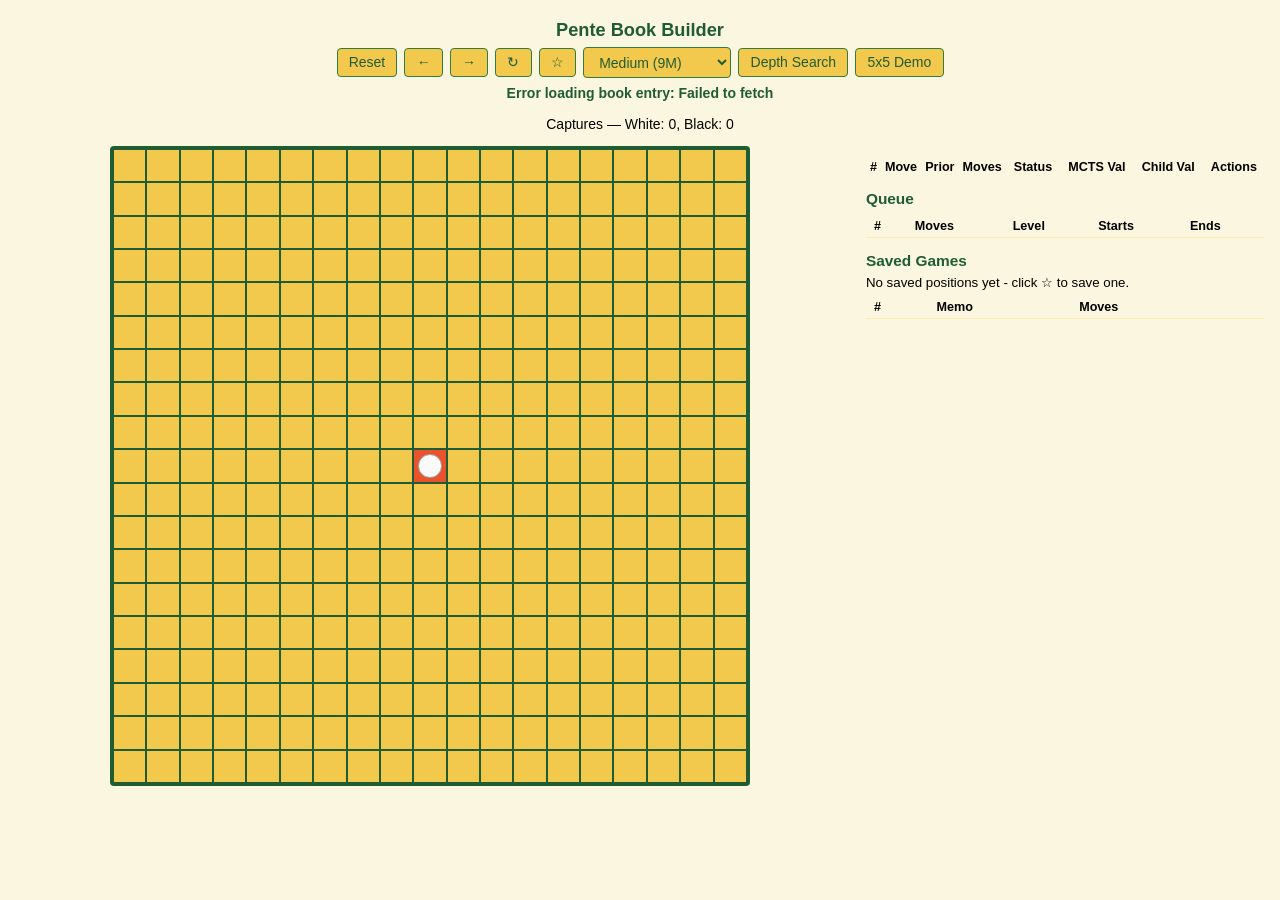
<file: docs/index.html>
<!DOCTYPE html>
<html lang="en">
<head>
<meta charset="UTF-8">
<meta name="viewport" content="width=device-width, initial-scale=1">
<title>Pente Opening Book Builder</title>
<link rel="stylesheet" href="css/style.css">
</head>
<body class="book-page">
<h1>Pente Book Builder</h1>

<div id="toolbar">
  <button id="reset">Reset</button>
  <button id="undo" title="Undo">←</button>
  <button id="redo" title="Redo">→</button>
  <button id="refresh" title="Refresh">↻</button>
  <button id="star-btn" title="Save this position">☆</button>
  <select id="level" title="Search level for newly-queued evaluations">
    <option value="VERY_FAST">Very Fast</option>
    <option value="FAST">Fast</option>
    <option value="MEDIUM" selected>Medium</option>
    <option value="DEEP">Deep</option>
    <option value="MAX">Max</option>
  </select>
  <button id="depth-search-btn" title="Queue a job that finds and expands the deepest, most-promising not-yet-searched position down the current best line from here - click again to queue another, one level further">Depth Search</button>
  <a id="nav-5x5" href="5x5.html">5x5 Demo</a>
  <span id="queue-count" title="Evaluation jobs dispatched but not yet finished" hidden></span>
</div>

<div id="status"></div>
<div id="captures"></div>

<div id="layout">
  <div id="board"></div>

  <div id="table-column">
    <div id="moves-wrap">
      <table id="moves-table">
        <thead>
          <tr><th>#</th><th>Move</th><th>Prior</th><th>Moves</th><th>Status</th><th>MCTS Val</th><th>Child Val</th><th>Actions</th></tr>
        </thead>
        <tbody></tbody>
      </table>
    </div>

    <div id="queue-panel">
      <h2>Queue</h2>
      <div id="queue-summary"></div>
      <table id="queue-table">
        <thead>
          <tr><th>#</th><th>Moves</th><th>Level</th><th>Starts</th><th>Ends</th></tr>
        </thead>
        <tbody></tbody>
      </table>
    </div>

    <div id="saved-panel">
      <h2>Saved Games</h2>
      <div id="saved-summary"></div>
      <table id="saved-table">
        <thead>
          <tr><th>#</th><th>Memo</th><th>Moves</th><th></th></tr>
        </thead>
        <tbody></tbody>
      </table>
    </div>
  </div>
</div>

<script src="wasm/pente.js"></script>
<script src="js/book.js"></script>
</body>
</html>
</file>
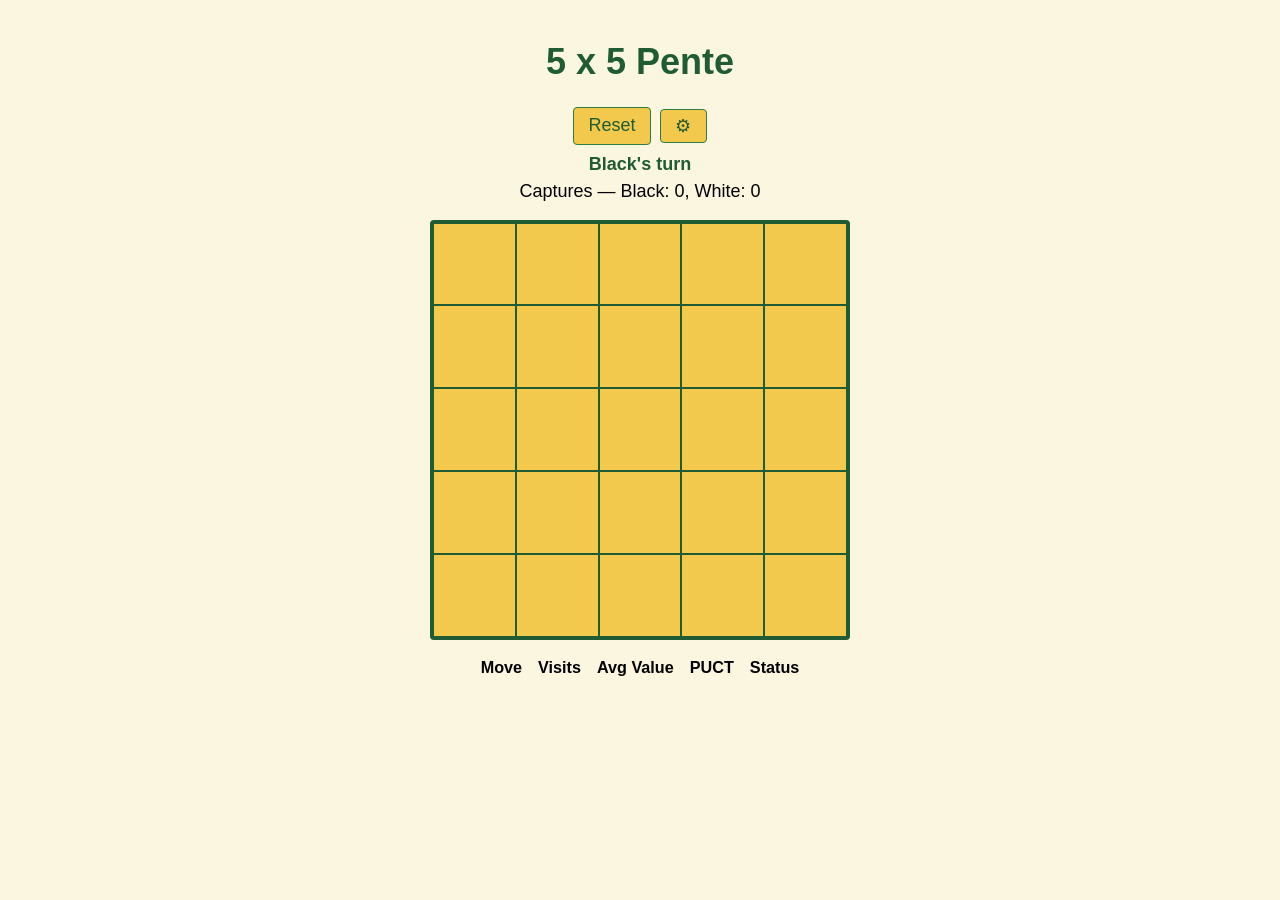
<file: web/index.html>
<!DOCTYPE html>
<html lang="en">
<head>
<meta charset="UTF-8">
<meta name="viewport" content="width=device-width, initial-scale=1">
<title>5 x 5 Pente</title>
<link rel="stylesheet" href="css/style.css">
</head>
<body>
<h1>5 x 5 Pente</h1>

<div id="toolbar">
  <button id="reset">Reset</button>
  <button id="settings-btn" aria-label="Settings" title="Settings">⚙</button>
</div>

<div id="settings-dialog">
<div id="settings-content">
  <h2>Settings</h2>

  <div class="settings-group">
    <div class="settings-label">Mode</div>
    <label><input type="radio" name="mode" value="pvp"> Player vs Player</label>
    <label><input type="radio" name="mode" value="ai" checked> Player vs AI</label>
  </div>

  <div class="settings-group">
    <div class="settings-label">Effort</div>
    <label><input type="radio" name="effort" value="low"> <span>Low</span></label>
    <label><input type="radio" name="effort" value="medium"> <span>Medium</span></label>
    <label><input type="radio" name="effort" value="high" checked> <span>High</span></label>
  </div>

  <button id="settings-close">Close</button>
</div>
</div>

<div id="status"></div>
<div id="captures"></div>

<div id="board"></div>

<div id="top-moves-wrap">
<table id="top-moves">
  <thead>
    <tr><th>Move</th><th>Visits</th><th>Avg Value</th><th>PUCT</th><th>Status</th></tr>
  </thead>
  <tbody></tbody>
</table>
</div>

<script src="wasm/pente.js"></script>
<script src="js/app.js"></script>
</body>
</html>
</file>
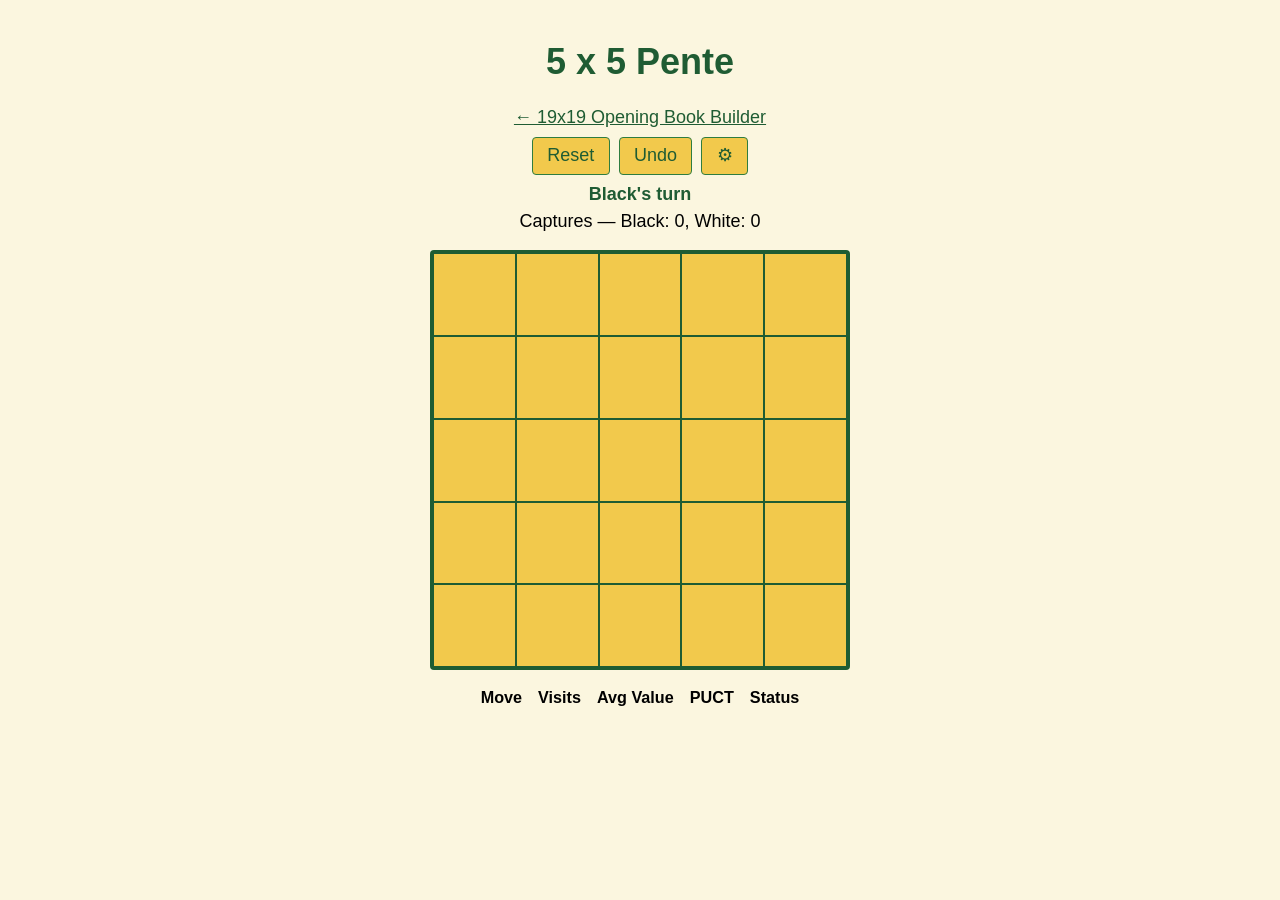
<file: docs/5x5.html>
<!DOCTYPE html>
<html lang="en">
<head>
<meta charset="UTF-8">
<meta name="viewport" content="width=device-width, initial-scale=1">
<title>5 x 5 Pente</title>
<link rel="stylesheet" href="css/style.css">
</head>
<body>
<h1>5 x 5 Pente</h1>
<div id="nav"><a href="index.html">← 19x19 Opening Book Builder</a></div>

<div id="toolbar">
  <button id="reset">Reset</button>
  <button id="undo">Undo</button>
  <button id="settings-btn" aria-label="Settings" title="Settings">⚙</button>
</div>

<div id="settings-dialog">
<div id="settings-content">
  <h2>Settings</h2>

  <div class="settings-group">
    <div class="settings-label">Mode</div>
    <label><input type="radio" name="mode" value="pvp"> Player vs Player</label>
    <label><input type="radio" name="mode" value="ai" checked> Player vs AI</label>
  </div>

  <div class="settings-group">
    <div class="settings-label">Effort</div>
    <label><input type="radio" name="effort" value="low"> <span>Low</span></label>
    <label><input type="radio" name="effort" value="medium"> <span>Medium</span></label>
    <label><input type="radio" name="effort" value="high" checked> <span>High</span></label>
  </div>

  <button id="settings-close">Close</button>
</div>
</div>

<div id="status"></div>
<div id="captures"></div>

<div id="board"></div>

<div id="top-moves-wrap">
<table id="top-moves">
  <thead>
    <tr><th>Move</th><th>Visits</th><th>Avg Value</th><th>PUCT</th><th>Status</th></tr>
  </thead>
  <tbody></tbody>
</table>
</div>

<script src="wasm/pente.js"></script>
<script src="js/app.js"></script>
</body>
</html>
</file>
<file: docs/css/style.css>
* {
  box-sizing: border-box;
}

:root {
  --green-dark: #1f5c33;
  --green: #2f7d40;
  --yellow: #f2c94c;
  --yellow-light: #fdeeb0;
  --yellow-pale: #fbf6df;
  --last-move: #e8532b;
}

body {
  font-family: sans-serif;
  text-align: center;
  background: var(--yellow-pale);
  font-size: 18px;
  padding: 0.5em;
}

h1 {
  color: var(--green-dark);
}

#toolbar {
  margin-bottom: 0.5em;
  display: flex;
  flex-wrap: wrap;
  justify-content: center;
  align-items: center;
  gap: 0.5em;
}

#toolbar button,
#toolbar select,
#toolbar a {
  font-size: 1em;
  padding: 0.4em 0.8em;
  background: var(--yellow);
  color: var(--green-dark);
  border: 1px solid var(--green);
  border-radius: 4px;
  cursor: pointer;
  text-decoration: none;
  display: inline-block;
  line-height: 1.2;
}

/* Evaluation jobs dispatched but not yet finished (see book.js's loadQueue) -
   a plain badge, not a button: nothing to click, just a live count. */
#queue-count {
  font-size: 0.85em;
  padding: 0.4em 0.8em;
  background: var(--green-dark);
  color: #fff;
  border-radius: 999px;
  line-height: 1.2;
}

#settings-btn {
  font-size: 1.2em;
  padding: 0.3em 0.6em;
  line-height: 1;
}

#settings-dialog {
  display: none;
  position: fixed;
  inset: 0;
  background: rgba(0, 0, 0, 0.4);
  align-items: center;
  justify-content: center;
  z-index: 10;
}

#settings-dialog.open {
  display: flex;
}

#settings-content {
  border: 2px solid var(--green);
  border-radius: 8px;
  padding: 1em 1.5em;
  background: var(--yellow-pale);
}

#settings-content h2 {
  margin-top: 0;
  color: var(--green-dark);
}

.settings-group {
  display: flex;
  flex-direction: column;
  align-items: flex-start;
  gap: 0.3em;
  margin-bottom: 1em;
}

.settings-label {
  font-weight: bold;
  color: var(--green-dark);
  margin-bottom: 0.2em;
}

.settings-group label {
  white-space: nowrap;
}

#settings-close {
  background: var(--green);
  color: #fff;
  border: none;
  border-radius: 4px;
  padding: 0.4em 0.8em;
  cursor: pointer;
}

#status {
  font-weight: bold;
  min-height: 1.5em;
  color: var(--green-dark);
}

#captures {
  margin-bottom: 1em;
}

#top-moves-wrap {
  overflow-x: auto;
  max-width: 100%;
}

#top-moves {
  margin: 1em auto 0;
  border-collapse: collapse;
  font-size: 0.9em;
}

#top-moves th, #top-moves td {
  padding: 2px 8px;
  text-align: right;
}

#top-moves th:first-child, #top-moves td:first-child {
  text-align: left;
}

#board {
  display: grid;
  grid-template-columns: repeat(var(--board-size, 5), 1fr);
  grid-template-rows: repeat(var(--board-size, 5), 1fr);
  gap: 2px;
  background: var(--green-dark);
  padding: 4px;
  border-radius: 4px;
  width: min(92vw, 420px);
  aspect-ratio: 1;
  margin: 0 auto;
}

.cell {
  background: var(--yellow);
  display: flex;
  align-items: center;
  justify-content: center;
  cursor: pointer;
  position: relative;
}

/* Move-coordinate tooltip, CSS-driven rather than a plain `title` attribute
   (see book.js's buildBoard) so it appears the instant the cursor enters the
   cell - a native `title` tooltip has a built-in OS/browser delay. */
.cell[data-tooltip]:hover::after {
  content: attr(data-tooltip);
  position: absolute;
  bottom: 100%;
  left: 50%;
  transform: translateX(-50%);
  margin-bottom: 4px;
  padding: 2px 6px;
  background: var(--green-dark);
  color: #fff;
  font-size: 0.7em;
  white-space: nowrap;
  border-radius: 3px;
  pointer-events: none;
  z-index: 10;
}

.cell.top-move {
  background: var(--yellow-light);
}

/* The AI's most recently played move: the tile underneath the stone is
   marked with a distinct color so it stands out from the top-move overlay. */
.cell.last-ai-move {
  background: var(--last-move);
}

.cell.occupied {
  cursor: default;
}

.stone {
  width: 75%;
  height: 75%;
  border-radius: 50%;
}

.stone.black {
  background: #222;
}

.stone.white {
  background: #fafafa;
  border: 1px solid #999;
}

/* --- 19x19 opening book builder (index.html / js/book.js) --- */

#nav {
  margin-bottom: 0.5em;
}

#nav a {
  color: var(--green-dark);
}

/* More compact overall than the 5x5 page - this one has a wide board, a
   toolbar and a full moves table to fit on the same (ideally phone-sized)
   screen, so it can't afford the 5x5 page's larger default text. */
body.book-page {
  font-size: 14px;
}

body.book-page h1 {
  font-size: 1.3em;
  margin: 0.3em 0;
  white-space: nowrap;
}

/* The 5x5 page keeps #board's default (smaller) width; only the book builder
   needs the wider board for 19x19. */
body.book-page #board {
  width: min(94vw, 640px);
}

/* A bit more than 1 line - the book-job suffix (see book.js's renderStatus)
   is short now but its Re-run button can still wrap onto its own line on a
   narrow phone screen, and it's cleared to a shorter "loading…" placeholder
   on every move while the book entry refetches; reserving only the default
   1 line's height (still used by the 5x5 page's own shorter status text)
   let that wrap toggle on and off each time, shoving the board below up
   and down. */
body.book-page #status {
  min-height: 2.2em;
}

.cell.last-move {
  background: var(--last-move);
}

/* Hovering a move's link in the table (see renderMovesTable) highlights its
   cell here. `outline` rather than `box-shadow` - renderBoard sets an inline
   box-shadow of its own for prior-based darkening, and an inline style
   always wins over a class's box-shadow rule, which would otherwise hide
   this on exactly the moves most worth highlighting. */
.cell.hovered {
  outline: 3px solid var(--last-move);
  outline-offset: -3px;
}

#layout {
  display: flex;
  flex-wrap: wrap;
  justify-content: center;
  align-items: flex-start;
  gap: 1.5em;
}

/* Groups the moves table with the queue panel (see index.html) so the panel
   sits right under the table - in the same column, on a wide screen where
   #layout puts this column next to the board rather than stacking under it. */
#table-column {
  min-width: 0; /* lets #moves-wrap's overflow-x:auto still work as a flex child */
}

/* A book candidate move, drawn on an empty cell: faint until it's been
   expanded (or queued this session), then shown solid but still lighter
   than an actual stone so it stays distinguishable from real play. */
.stone.ghost {
  opacity: 0.35;
  display: flex;
  align-items: center;
  justify-content: center;
  font-size: 0.6em;
  font-weight: bold;
  color: #fff;
  cursor: pointer;
}

.stone.ghost.white {
  color: #222;
}

.stone.ghost.expanded {
  opacity: 0.65;
}

#moves-wrap {
  overflow-x: auto;
  overflow-y: auto;
  max-width: 100%;
  max-height: 40vh; /* scrolls internally instead of pushing the board off-screen */
}

/* On a wide-enough screen, #layout (flex-wrap) lays the board and table side
   by side instead of stacking them, so there's no board-below-the-fold risk
   to size against - the 40vh mobile cap just cuts the table short there for
   no reason. */
@media (min-width: 1024px) {
  #moves-wrap {
    max-height: 80vh;
  }
}

#moves-table {
  margin: 1em auto 0;
  border-collapse: collapse;
  font-size: 0.9em;
}

#moves-table th, #moves-table td {
  padding: 2px 8px;
  text-align: right;
}

#moves-table th:nth-child(2), #moves-table td:nth-child(2) {
  text-align: left;
}

/* #, Move, Prior, Moves: always short, predictable content (a row index, a
   2-3 char move label, a decimal, a small count) - tighten their padding
   and stop them wrapping so they stay compact, leaving more room for the
   wider Status/MCTS Val/Child Val/Actions columns on a narrow screen. */
#moves-table th:nth-child(-n + 4), #moves-table td:nth-child(-n + 4) {
  padding-left: 4px;
  padding-right: 4px;
  white-space: nowrap;
}

/* Plays the move (see book.js's playMove) - styled like the rest of the
   page's controls rather than a default blue underlined link. Not scoped to
   #moves-table: the queue panel's own move-sequence links (see renderQueue)
   reuse this class too. */
a.move-link {
  color: var(--green-dark);
  text-decoration: none;
  font-weight: bold;
}

a.move-link:hover {
  text-decoration: underline;
}

/* Not scoped to #moves-table: renderStatus's own Deepen button (for the
   current position, not one of its candidate moves) reuses this class too. */
button.queue-btn {
  font-size: 0.85em;
  padding: 0.15em 0.6em;
  background: var(--yellow);
  color: var(--green-dark);
  border: 1px solid var(--green);
  border-radius: 4px;
  cursor: pointer;
}

#moves-table button.remove-btn {
  font-size: 0.9em;
  padding: 0.1em 0.4em;
  background: none;
  border: 1px solid transparent;
  border-radius: 4px;
  cursor: pointer;
}

#moves-table button.remove-btn:hover {
  border-color: var(--last-move);
}

/* --- Queue and Saved Games panels (see book.js's loadQueue/renderQueue and
   renderSavedGames) - same layout, so styled together. --- */

#queue-panel,
#saved-panel {
  margin: 1em 0;
  text-align: left;
}

#queue-panel h2,
#saved-panel h2 {
  color: var(--green-dark);
  font-size: 1.1em;
  margin: 0 0 0.3em;
}

#queue-summary,
#saved-summary {
  margin-bottom: 0.5em;
  font-size: 0.95em;
}

#queue-table,
#saved-table {
  width: 100%;
  border-collapse: collapse;
  font-size: 0.9em;
}

#queue-table th,
#queue-table td,
#saved-table th,
#saved-table td {
  padding: 4px 8px;
  text-align: left;
  border-bottom: 1px solid var(--yellow-light);
}

/* Moves column: a long game's move list can run much longer than the rest
   of the row - cap it and wrap (at the natural space-separated word breaks,
   not mid-move) instead of stretching the table or overflowing it. Moves is
   #saved-table's 3rd column (Memo comes first there) but #queue-table's 2nd
   (it has no memo column at all). */
#queue-table td:nth-child(2),
#saved-table td:nth-child(3) {
  max-width: 220px;
  overflow-wrap: break-word;
}
</file>
<file: web/css/style.css>
* {
  box-sizing: border-box;
}

:root {
  --green-dark: #1f5c33;
  --green: #2f7d40;
  --yellow: #f2c94c;
  --yellow-light: #fdeeb0;
  --yellow-pale: #fbf6df;
  --last-move: #e8532b;
}

body {
  font-family: sans-serif;
  text-align: center;
  background: var(--yellow-pale);
  font-size: 18px;
  padding: 0.5em;
}

h1 {
  color: var(--green-dark);
}

#toolbar {
  margin-bottom: 0.5em;
  display: flex;
  flex-wrap: wrap;
  justify-content: center;
  align-items: center;
  gap: 0.5em;
}

#toolbar button {
  font-size: 1em;
  padding: 0.4em 0.8em;
  background: var(--yellow);
  color: var(--green-dark);
  border: 1px solid var(--green);
  border-radius: 4px;
  cursor: pointer;
}

#settings-btn {
  font-size: 1.2em;
  padding: 0.3em 0.6em;
  line-height: 1;
}

#settings-dialog {
  display: none;
  position: fixed;
  inset: 0;
  background: rgba(0, 0, 0, 0.4);
  align-items: center;
  justify-content: center;
  z-index: 10;
}

#settings-dialog.open {
  display: flex;
}

#settings-content {
  border: 2px solid var(--green);
  border-radius: 8px;
  padding: 1em 1.5em;
  background: var(--yellow-pale);
}

#settings-content h2 {
  margin-top: 0;
  color: var(--green-dark);
}

.settings-group {
  display: flex;
  flex-direction: column;
  align-items: flex-start;
  gap: 0.3em;
  margin-bottom: 1em;
}

.settings-label {
  font-weight: bold;
  color: var(--green-dark);
  margin-bottom: 0.2em;
}

.settings-group label {
  white-space: nowrap;
}

#settings-close {
  background: var(--green);
  color: #fff;
  border: none;
  border-radius: 4px;
  padding: 0.4em 0.8em;
  cursor: pointer;
}

#status {
  font-weight: bold;
  min-height: 1.5em;
  color: var(--green-dark);
}

#captures {
  margin-bottom: 1em;
}

#top-moves-wrap {
  overflow-x: auto;
  max-width: 100%;
}

#top-moves {
  margin: 1em auto 0;
  border-collapse: collapse;
  font-size: 0.9em;
}

#top-moves th, #top-moves td {
  padding: 2px 8px;
  text-align: right;
}

#top-moves th:first-child, #top-moves td:first-child {
  text-align: left;
}

#board {
  display: grid;
  grid-template-columns: repeat(var(--board-size, 5), 1fr);
  grid-template-rows: repeat(var(--board-size, 5), 1fr);
  gap: 2px;
  background: var(--green-dark);
  padding: 4px;
  border-radius: 4px;
  width: min(92vw, 420px);
  aspect-ratio: 1;
  margin: 0 auto;
}

.cell {
  background: var(--yellow);
  display: flex;
  align-items: center;
  justify-content: center;
  cursor: pointer;
}

.cell.top-move {
  background: var(--yellow-light);
}

/* The AI's most recently played move: the tile underneath the stone is
   marked with a distinct color so it stands out from the top-move overlay. */
.cell.last-ai-move {
  background: var(--last-move);
}

.cell.occupied {
  cursor: default;
}

.stone {
  width: 75%;
  height: 75%;
  border-radius: 50%;
}

.stone.black {
  background: #222;
}

.stone.white {
  background: #fafafa;
  border: 1px solid #999;
}
</file>
